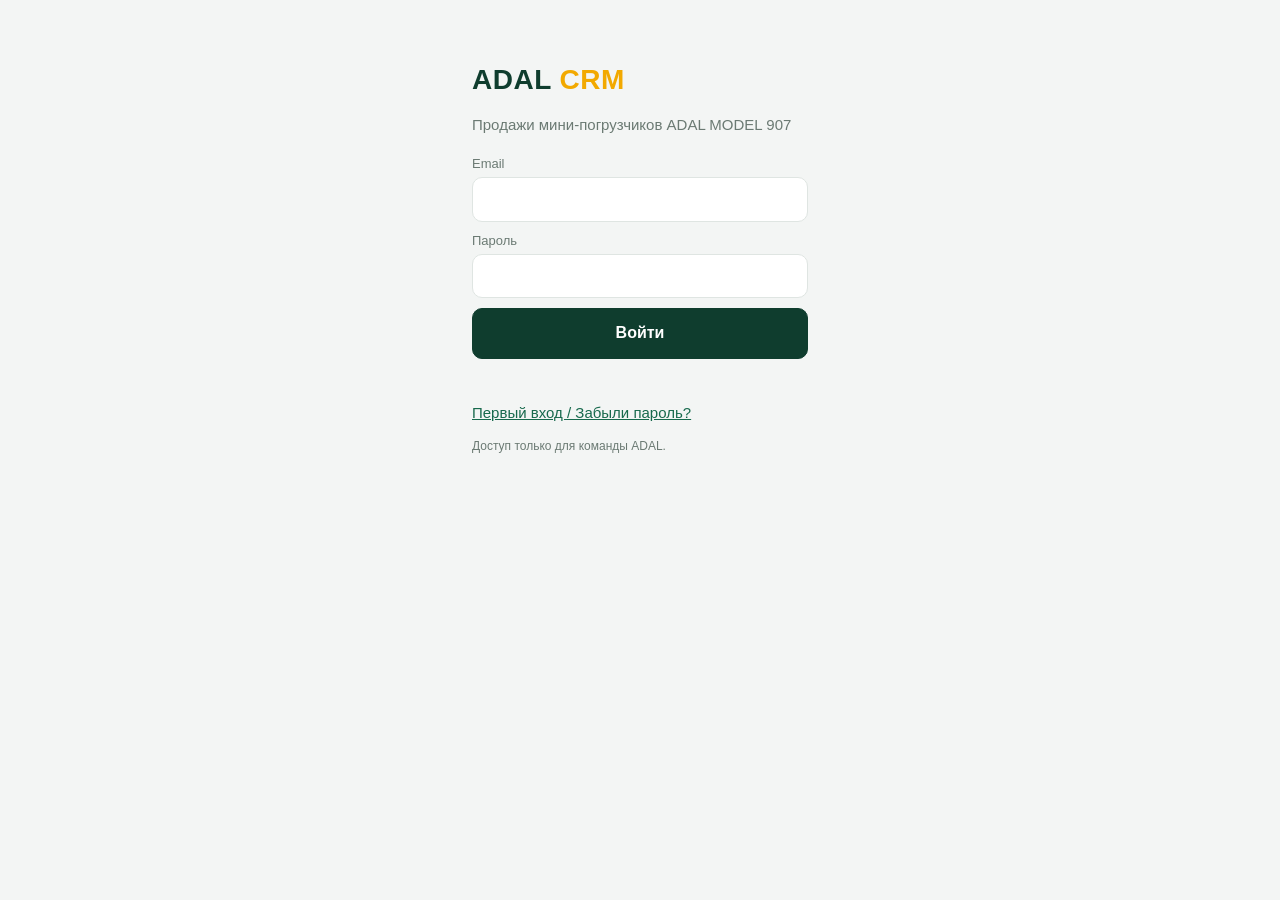
<file: index.html>
<!doctype html>
<html lang="ru">
<head>
<meta charset="utf-8">
<meta name="viewport" content="width=device-width, initial-scale=1, viewport-fit=cover">
<meta name="theme-color" content="#0f3d2e">
<meta name="robots" content="noindex, nofollow">
<meta name="apple-mobile-web-app-capable" content="yes">
<meta name="apple-mobile-web-app-status-bar-style" content="black-translucent">
<meta name="apple-mobile-web-app-title" content="ADAL CRM">
<title>ADAL CRM</title>
<link rel="manifest" href="manifest.webmanifest">
<link rel="icon" href="icons/icon-192.png">
<link rel="apple-touch-icon" href="icons/icon-180.png">
<link rel="stylesheet" href="style.css?v=3">
</head>
<body>
<div id="app">
  <section id="login" class="screen hidden">
    <div class="login-box">
      <div class="logo">ADAL <span>CRM</span></div>
      <p class="muted">Продажи мини-погрузчиков ADAL MODEL 907</p>
      <form id="loginForm">
        <label>Email<input type="email" id="loginEmail" autocomplete="username" required></label>
        <label>Пароль<input type="password" id="loginPass" autocomplete="current-password" required></label>
        <button class="btn primary big" type="submit">Войти</button>
        <p id="loginErr" class="err"></p>
        <div id="loginMsg" class="hint hidden"></div>
      </form>
      <p><a href="#" data-act="showAccess" id="firstLink">Первый вход / Забыли пароль?</a></p>
      <p class="muted small">Доступ только для команды ADAL.</p>
    </div>
  </section>

  <section id="access" class="screen hidden">
    <div class="login-box">
      <div class="logo">ADAL <span>CRM</span></div>
      <h2 class="h2">Первый вход / Забыли пароль?</h2>
      <p class="muted">Введите рабочий email. Если он есть в списке команды, придёт письмо со ссылкой — по ней вы зададите пароль.</p>
      <form id="accessForm">
        <label>Email<input type="email" id="accessEmail" autocomplete="username" required></label>
        <button class="btn primary big" type="submit" id="accessSubmit">Получить ссылку</button>
      </form>
      <div id="accessMsg" class="hint ok hidden"></div>
      <p id="accessErr" class="err"></p>
      <details class="box" id="pasteBox">
        <summary><b>Ссылка из письма не открылась?</b></summary>
        <p class="muted small">Если после нажатия на ссылку открылась пустая страница или «localhost», скопируйте ссылку из письма (долгое нажатие на кнопку → «Скопировать ссылку») или адрес открывшейся страницы и вставьте сюда.</p>
        <label>Ссылка<textarea id="pasteLink" rows="3" placeholder="https://…supabase.co/auth/v1/verify?token=…"></textarea></label>
        <button class="btn primary" type="button" data-act="pasteLink">Продолжить</button>
        <p id="pasteErr" class="err"></p>
      </details>
      <p><a href="#" data-act="showLogin">← Назад ко входу</a></p>
    </div>
  </section>

  <section id="setpw" class="screen hidden">
    <div class="login-box">
      <div class="logo">ADAL <span>CRM</span></div>
      <h2 class="h2">Задать пароль</h2>
      <p class="muted">Аккаунт: <b id="spEmail"></b></p>
      <form id="setpwForm">
        <label>Новый пароль (минимум 8 символов)<input type="password" id="spPass1" autocomplete="new-password" minlength="8" required></label>
        <label>Повторите пароль<input type="password" id="spPass2" autocomplete="new-password" minlength="8" required></label>
        <button class="btn primary big" type="submit" id="spSubmit">Сохранить пароль и войти</button>
        <p id="spErr" class="err"></p>
      </form>
    </div>
  </section>

  <section id="noaccess" class="screen hidden">
    <div class="login-box">
      <div class="logo">ADAL <span>CRM</span></div>
      <p>Ваш аккаунт <b id="naEmail"></b> ещё не добавлен в команду CRM.</p>
      <p class="muted">Попросите администратора добавить вас.</p>
      <button class="btn" data-act="logout">Выйти</button>
    </div>
  </section>

  <section id="main" class="screen hidden">
    <header class="topbar">
      <div class="logo sm">ADAL <span>CRM</span></div>
      <select id="dirFilter" aria-label="Направление"></select>
      <button class="icon-btn" data-act="refresh" title="Обновить">⟳</button>
      <button class="icon-btn" data-act="logout" title="Выйти">⎋</button>
    </header>

    <div id="viewBoard" class="view">
      <div id="board" class="board"></div>
    </div>

    <div id="viewList" class="view hidden">
      <div class="searchbar">
        <input id="search" type="search" placeholder="Поиск по имени или телефону" autocomplete="off">
        <label class="chk"><input type="checkbox" id="showClosed"> закрытые</label>
      </div>
      <div id="list" class="list"></div>
    </div>

    <div id="viewTasks" class="view hidden">
      <div class="seg">
        <button class="seg-btn active" data-taskscope="mine">Мои задачи</button>
        <button class="seg-btn" data-taskscope="all">Все</button>
        <button class="seg-btn" data-taskscope="done">Выполненные</button>
      </div>
      <div id="tasks" class="list"></div>
    </div>

    <button id="fab" class="fab" data-act="newLead">＋ Лид</button>

    <nav class="tabbar">
      <button class="tab active" data-view="Board"><span>▦</span>Воронка</button>
      <button class="tab" data-view="List"><span>☰</span>Список</button>
      <button class="tab" data-view="Tasks"><span>✓</span>Задачи <b id="taskBadge" class="badge hidden"></b></button>
    </nav>
  </section>
</div>

<!-- Новый лид -->
<div id="leadSheet" class="sheet hidden" role="dialog" aria-modal="true">
  <div class="sheet-body">
    <div class="sheet-head"><h2>Новый лид</h2><button class="icon-btn" data-close>✕</button></div>
    <form id="leadForm">
      <label>Телефон *<input id="leadPhone" type="tel" inputmode="tel" placeholder="8 700 000 00 00" required autocomplete="off"></label>
      <div id="leadHint" class="hint hidden"></div>
      <label>Имя<input id="leadName" autocomplete="off"></label>
      <div class="row2">
        <label>Источник<select id="leadSource"></select></label>
        <label>Город<input id="leadCity" autocomplete="off"></label>
      </div>
      <label>Направление<select id="leadDir"></select></label>
      <label>Комментарий / что спросил<textarea id="leadText" rows="2"></textarea></label>
      <button class="btn primary big" type="submit" id="leadSubmit">Сохранить лид</button>
      <p id="leadErr" class="err"></p>
    </form>
  </div>
</div>

<!-- Карточка сделки -->
<div id="dealSheet" class="sheet hidden" role="dialog" aria-modal="true">
  <div class="sheet-body wide" id="dealBody"></div>
</div>

<div id="toast" class="toast hidden"></div>

<script src="vendor/supabase.js"></script>
<script src="config.js?v=2"></script>
<script src="app.js?v=5"></script>
</body>
</html>
</file>
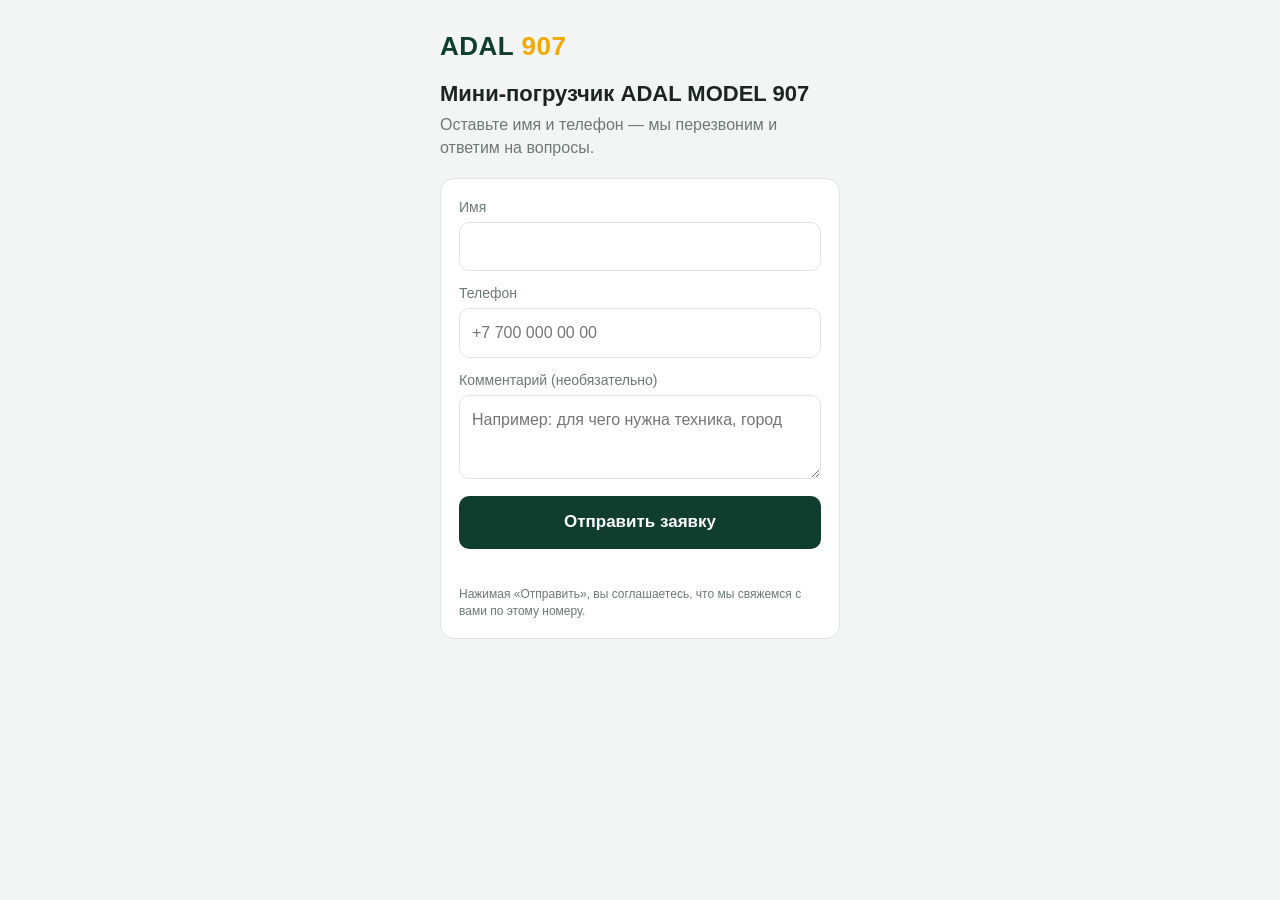
<file: zayavka.html>
<!doctype html>
<html lang="ru">
<head>
<meta charset="utf-8">
<meta name="viewport" content="width=device-width, initial-scale=1, viewport-fit=cover">
<meta name="theme-color" content="#0f3d2e">
<title>Заявка — мини-погрузчик ADAL MODEL 907</title>
<meta name="description" content="Оставьте заявку на мини-погрузчик ADAL MODEL 907 — мы перезвоним.">
<link rel="icon" href="icons/icon-192.png">
<link rel="apple-touch-icon" href="icons/icon-180.png">
<style>
:root{--g:#0f3d2e;--acc:#f2a900;--bg:#f3f5f4;--tx:#1b2420;--mu:#6b7a73;--bd:#dfe5e2;--red:#d93025}
*{box-sizing:border-box}
html,body{margin:0;background:var(--bg);color:var(--tx);font:16px/1.45 -apple-system,BlinkMacSystemFont,"Segoe UI",Roboto,Arial,sans-serif;-webkit-text-size-adjust:100%}
.wrap{max-width:440px;margin:0 auto;padding:calc(28px + env(safe-area-inset-top,0px)) 20px calc(30px + env(safe-area-inset-bottom,0px))}
.logo{font-weight:800;font-size:26px;letter-spacing:.5px;color:var(--g)}.logo span{color:var(--acc)}
h1{font-size:22px;line-height:1.25;margin:14px 0 6px}
.lead{color:var(--mu);margin:0 0 18px}
.card{background:#fff;border:1px solid var(--bd);border-radius:14px;padding:18px}
label{display:block;font-size:14px;color:var(--mu);margin:0 0 12px}
input,textarea{font:inherit;font-size:16px;width:100%;margin-top:5px;padding:12px;border:1px solid var(--bd);border-radius:10px;background:#fff;color:var(--tx)}
input:focus,textarea:focus{outline:2px solid #17694c33;border-color:#17694c}
textarea{resize:vertical;min-height:84px}
.btn{width:100%;border:0;border-radius:10px;padding:14px;font:inherit;font-size:17px;font-weight:600;background:var(--g);color:#fff;cursor:pointer}
.btn[disabled]{opacity:.6}
.err{color:var(--red);font-size:14px;min-height:1.2em;margin:8px 0 0}
.small{font-size:12px;color:var(--mu);margin:12px 0 0}
.hp{position:absolute!important;left:-9999px!important;width:1px;height:1px;overflow:hidden}
.ok{text-align:center;padding:30px 18px}
.ok .big{font-size:46px;line-height:1}
.hidden{display:none!important}
</style>
</head>
<body>
<main class="wrap">
  <div class="logo">ADAL <span>907</span></div>
  <section id="formBox">
    <h1>Мини-погрузчик ADAL MODEL 907</h1>
    <p class="lead">Оставьте имя и телефон — мы перезвоним и ответим на вопросы.</p>
    <form id="f" class="card" novalidate autocomplete="on">
      <label>Имя<input id="name" name="name" autocomplete="name" maxlength="80" required></label>
      <label>Телефон<input id="phone" name="tel" type="tel" inputmode="tel" autocomplete="tel" placeholder="+7 700 000 00 00" maxlength="20" required></label>
      <label>Комментарий (необязательно)<textarea id="comment" name="comment" maxlength="1000" placeholder="Например: для чего нужна техника, город"></textarea></label>
      <div class="hp" aria-hidden="true"><label>Не заполняйте это поле<input id="website" name="website" tabindex="-1" autocomplete="off"></label></div>
      <button class="btn" id="send" type="submit">Отправить заявку</button>
      <p class="err" id="err" role="alert"></p>
      <p class="small">Нажимая «Отправить», вы соглашаетесь, что мы свяжемся с вами по этому номеру.</p>
    </form>
  </section>
  <section id="okBox" class="card ok hidden">
    <div class="big">✅</div>
    <h1>Спасибо!</h1>
    <p class="lead">Заявка принята, мы перезвоним.</p>
  </section>
</main>
<script src="config.js?v=2"></script>
<script>
(function(){
  var t0 = Date.now();
  var cfg = window.CRM_CONFIG || {};
  var p = new URLSearchParams(location.search);
  var s = (p.get('src') || '').toLowerCase();
  var src = (s === 'instagram' || s === 'tiktok') ? s : 'site';
  var $ = function(id){ return document.getElementById(id); };

  // Нормализация к +7XXXXXXXXXX (как crm.normalize_phone в БД)
  function normPhone(v){
    var d = String(v || '').replace(/\D/g, '');
    if (d.length === 11 && (d[0] === '7' || d[0] === '8')) d = d.slice(1);
    if (d.length !== 10) return null;
    if (/^(\d)\1{9}$/.test(d) || /^[012]/.test(d)) return null;
    return '+7' + d;
  }
  function err(msg){ $('err').textContent = msg || ''; }

  var MSG = {
    invalid_name: 'Укажите имя (от 2 символов).',
    invalid_phone: 'Проверьте номер телефона: нужен формат +7 XXX XXX XX XX.',
    invalid_comment: 'Комментарий слишком длинный (до 1000 символов).',
    too_many: 'Сейчас много заявок. Пожалуйста, попробуйте через час или напишите нам в WhatsApp: +7 700 333 09 99.'
  };

  $('f').addEventListener('submit', function(e){
    e.preventDefault(); err('');
    var name = $('name').value.trim();
    var phone = normPhone($('phone').value);
    var comment = $('comment').value.trim();
    if (name.length < 2) { err(MSG.invalid_name); $('name').focus(); return; }
    if (!phone) { err(MSG.invalid_phone); $('phone').focus(); return; }
    if (comment.length > 1000) { err(MSG.invalid_comment); return; }
    var btn = $('send'); btn.disabled = true; btn.textContent = 'Отправляем…';
    fetch(cfg.SUPABASE_URL + '/rest/v1/rpc/crm_public_lead', {
      method: 'POST',
      headers: { 'apikey': cfg.SUPABASE_KEY, 'Content-Type': 'application/json' },
      body: JSON.stringify({ p_name: name, p_phone: phone, p_comment: comment || null, p_src: src,
                             p_hp: $('website').value, p_elapsed_ms: Date.now() - t0 })
    }).then(function(r){
      return r.json().catch(function(){ return {}; }).then(function(j){
        if (r.ok && j && j.ok) { $('formBox').classList.add('hidden'); $('okBox').classList.remove('hidden'); window.scrollTo(0,0); return; }
        var e2 = new Error(MSG[(j && j.message) || ''] || 'Не получилось отправить. Попробуйте ещё раз или напишите нам в WhatsApp: +7 700 333 09 99.');
        e2.server = true; throw e2;
      });
    }).catch(function(ex){
      err(ex && ex.server ? ex.message : 'Нет связи. Проверьте интернет и попробуйте ещё раз.');
      btn.disabled = false; btn.textContent = 'Отправить заявку';
    });
  });
})();
</script>
</body>
</html>
</file>
<file: style.css>
:root{--g:#0f3d2e;--g2:#17694c;--acc:#f2a900;--bg:#f3f5f4;--card:#fff;--tx:#1b2420;--mu:#6b7a73;--bd:#dfe5e2;--red:#d93025;--redbg:#fdecea;--org:#e37400;
--safe-b:env(safe-area-inset-bottom,0px);--safe-t:env(safe-area-inset-top,0px)}
*{box-sizing:border-box}
html,body{margin:0;height:100%;background:var(--bg);color:var(--tx);font:15px/1.4 -apple-system,BlinkMacSystemFont,"Segoe UI",Roboto,Arial,sans-serif;-webkit-text-size-adjust:100%}
.hidden{display:none!important}
button{font:inherit;cursor:pointer}
input,select,textarea{font:inherit;font-size:16px;width:100%;padding:10px 11px;border:1px solid var(--bd);border-radius:10px;background:#fff;color:var(--tx)}
textarea{resize:vertical}
label{display:block;font-size:13px;color:var(--mu);margin:0 0 10px}
label>input,label>select,label>textarea{margin-top:4px;color:var(--tx)}
.muted{color:var(--mu)}.small{font-size:12px}.err{color:var(--red);min-height:1em;font-size:14px}
.btn{border:1px solid var(--bd);background:#fff;border-radius:10px;padding:9px 14px;color:var(--tx)}
.btn.primary{background:var(--g);border-color:var(--g);color:#fff;font-weight:600}
.btn.big{width:100%;padding:13px;font-size:16px}
.btn.danger{color:var(--red);border-color:#f3c3bf}
.btn.sm{padding:6px 10px;font-size:13px}
.icon-btn{border:0;background:transparent;font-size:20px;padding:6px 9px;color:inherit;border-radius:8px}
.logo{font-weight:800;font-size:28px;letter-spacing:.5px;color:var(--g)}.logo span{color:var(--acc)}
.logo.sm{font-size:18px;color:#fff;white-space:nowrap}
.screen{min-height:100%}
.login-box{max-width:380px;margin:0 auto;padding:calc(60px + var(--safe-t)) 22px 30px}
.login-box form{margin-top:20px}
/* main */
#main{display:flex;flex-direction:column;height:100dvh;height:100vh}
@supports(height:100dvh){#main{height:100dvh}}
.topbar{display:flex;align-items:center;gap:8px;background:var(--g);color:#fff;padding:calc(8px + var(--safe-t)) 10px 8px}
.topbar select{width:auto;flex:1;min-width:0;max-width:220px;margin-left:auto;padding:6px 8px;border:0;border-radius:8px;font-size:14px}
.view{flex:1;overflow:auto;-webkit-overflow-scrolling:touch;padding-bottom:calc(140px + var(--safe-b))}
.tabbar{position:fixed;left:0;right:0;bottom:0;display:flex;background:#fff;border-top:1px solid var(--bd);padding-bottom:var(--safe-b);z-index:20}
.tab{flex:1;border:0;background:none;padding:7px 0 8px;font-size:12px;color:var(--mu);display:flex;flex-direction:column;align-items:center;gap:1px;position:relative}
.tab span{font-size:19px;line-height:1.1}.tab.active{color:var(--g);font-weight:600}
.badge{position:absolute;top:3px;left:calc(50% + 8px);background:var(--red);color:#fff;border-radius:9px;font-size:11px;padding:0 6px;line-height:17px}
.fab{position:fixed;right:16px;bottom:calc(70px + var(--safe-b));z-index:21;background:var(--acc);color:#1b1300;border:0;border-radius:28px;padding:14px 22px;font-size:17px;font-weight:700;box-shadow:0 6px 18px rgba(0,0,0,.25)}
/* board */
.board{display:flex;gap:10px;padding:10px;overflow-x:auto;scroll-snap-type:x mandatory;height:100%;align-items:flex-start;-webkit-overflow-scrolling:touch}
.col{flex:0 0 84vw;max-width:300px;scroll-snap-align:start;background:#e7ecea;border-radius:12px;display:flex;flex-direction:column;max-height:100%}
@media(min-width:900px){.col{flex:0 0 260px}.board{scroll-snap-type:none}}
.col-head{padding:9px 11px;font-weight:700;font-size:14px;display:flex;justify-content:space-between;gap:6px}
.col-head small{font-weight:500;color:var(--mu)}
.col-body{padding:0 8px 10px;overflow-y:auto;min-height:60px;flex:1}
.col.drop{outline:2px dashed var(--g2);outline-offset:-3px}
.col[data-stage="Успешно"] .col-head{color:var(--g2)}.col[data-stage="Отказ"] .col-head{color:var(--red)}
.dcard{background:var(--card);border-radius:10px;padding:9px 10px;margin-bottom:8px;box-shadow:0 1px 2px rgba(0,0,0,.08);border-left:4px solid var(--g2)}
.dcard.overdue{border-left-color:var(--red)}
.dcard .nm{font-weight:600}.dcard .ph{color:var(--mu);font-size:13px}
.dcard .meta{display:flex;flex-wrap:wrap;gap:4px 10px;font-size:12px;color:var(--mu);margin-top:4px}
.dcard .meta .od{color:var(--red);font-weight:600}
.dcard select{margin-top:6px;padding:5px 7px;font-size:13px}
.dcard[draggable=true]{cursor:grab}
/* list */
.searchbar{display:flex;gap:8px;align-items:center;padding:10px;position:sticky;top:0;background:var(--bg);z-index:2}
.chk{display:flex;align-items:center;gap:4px;margin:0;white-space:nowrap;font-size:13px}.chk input{width:auto;margin:0}
.list{padding:0 10px}
.item{display:flex;gap:10px;align-items:center;background:#fff;border-radius:10px;padding:10px 12px;margin-bottom:7px;box-shadow:0 1px 2px rgba(0,0,0,.06)}
.item .grow{flex:1;min-width:0}.item .nm{font-weight:600;overflow:hidden;text-overflow:ellipsis;white-space:nowrap}
.item .sub{font-size:13px;color:var(--mu)}
.chip{font-size:12px;padding:3px 8px;border-radius:12px;background:#e7f1ec;color:var(--g);white-space:nowrap}
.chip.lost{background:var(--redbg);color:var(--red)}.chip.won{background:#d9f2e3;color:#0b6b37}
.empty{text-align:center;color:var(--mu);padding:30px 10px}
.group-h{font-size:13px;font-weight:700;color:var(--mu);margin:14px 2px 6px;text-transform:uppercase;letter-spacing:.4px}
.group-h.red{color:var(--red)}
.task.overdue{background:var(--redbg)}.task.overdue .due{color:var(--red);font-weight:600}
.task input[type=checkbox]{width:22px;height:22px;flex:0 0 22px;margin:0;accent-color:var(--g2)}
.task.done .nm{text-decoration:line-through;color:var(--mu)}
.seg{display:flex;gap:6px;padding:10px}
.seg-btn{flex:1;border:1px solid var(--bd);background:#fff;border-radius:9px;padding:8px 4px;font-size:13px}
.seg-btn.active{background:var(--g);border-color:var(--g);color:#fff}
/* sheet */
.sheet{position:fixed;inset:0;background:rgba(0,0,0,.45);z-index:50;display:flex;align-items:flex-end;justify-content:center}
.sheet-body{background:#fff;width:100%;max-width:520px;max-height:94vh;overflow:auto;border-radius:16px 16px 0 0;padding:14px 16px calc(20px + var(--safe-b))}
.sheet-body.wide{max-width:760px}
@media(min-width:700px){.sheet{align-items:center}.sheet-body{border-radius:16px;max-height:90vh}}
.sheet-head{display:flex;align-items:center;justify-content:space-between;gap:8px;margin-bottom:8px;position:sticky;top:-14px;background:#fff;padding:6px 0;z-index:3}
.sheet-head h2{margin:0;font-size:19px;overflow:hidden;text-overflow:ellipsis}
.row2{display:grid;grid-template-columns:1fr 1fr;gap:0 10px}
@media(min-width:700px){.row3{display:grid;grid-template-columns:1fr 1fr 1fr;gap:0 10px}}
.hint{background:#fff7e0;border:1px solid #f3dc94;border-radius:10px;padding:9px 11px;font-size:14px;margin:-2px 0 10px}
.hint.ok{background:#e9f5ee;border-color:#bfe2cd}
.box{border:1px solid var(--bd);border-radius:12px;padding:12px 12px 4px;margin:12px 0}
.box h3{margin:0 0 10px;font-size:15px}
.actions{display:flex;gap:8px;flex-wrap:wrap;margin:6px 0 10px}
.actions a{text-decoration:none}
.stage-sel{font-weight:600;background:#e7f1ec;border-color:#bfe2cd}
.lost-box{border-color:#f3c3bf;background:#fffafa}
.touch{border-left:3px solid var(--bd);padding:4px 0 6px 10px;margin-bottom:8px}
.touch .t{font-size:12px;color:var(--mu)}.touch.system{border-left-color:#c9d3ce}.touch.system .b{color:var(--mu);font-size:13px}
.touch .b{white-space:pre-wrap;word-break:break-word}
.inline{display:flex;gap:8px;align-items:flex-end}.inline>*{margin-bottom:10px}
.toast{position:fixed;left:50%;transform:translateX(-50%);bottom:calc(130px + var(--safe-b));background:#1b2420;color:#fff;padding:10px 16px;border-radius:10px;z-index:99;max-width:90vw;font-size:14px}
.toast.err{background:var(--red)}
.sticky-save{position:sticky;bottom:calc(-20px - var(--safe-b));background:#fff;padding:10px 0;border-top:1px solid var(--bd);margin-top:6px}

.h2{font-size:20px;margin:18px 0 6px}
.login-box a{color:var(--g2)}
details.box summary{cursor:pointer;margin-bottom:8px}
</file>
